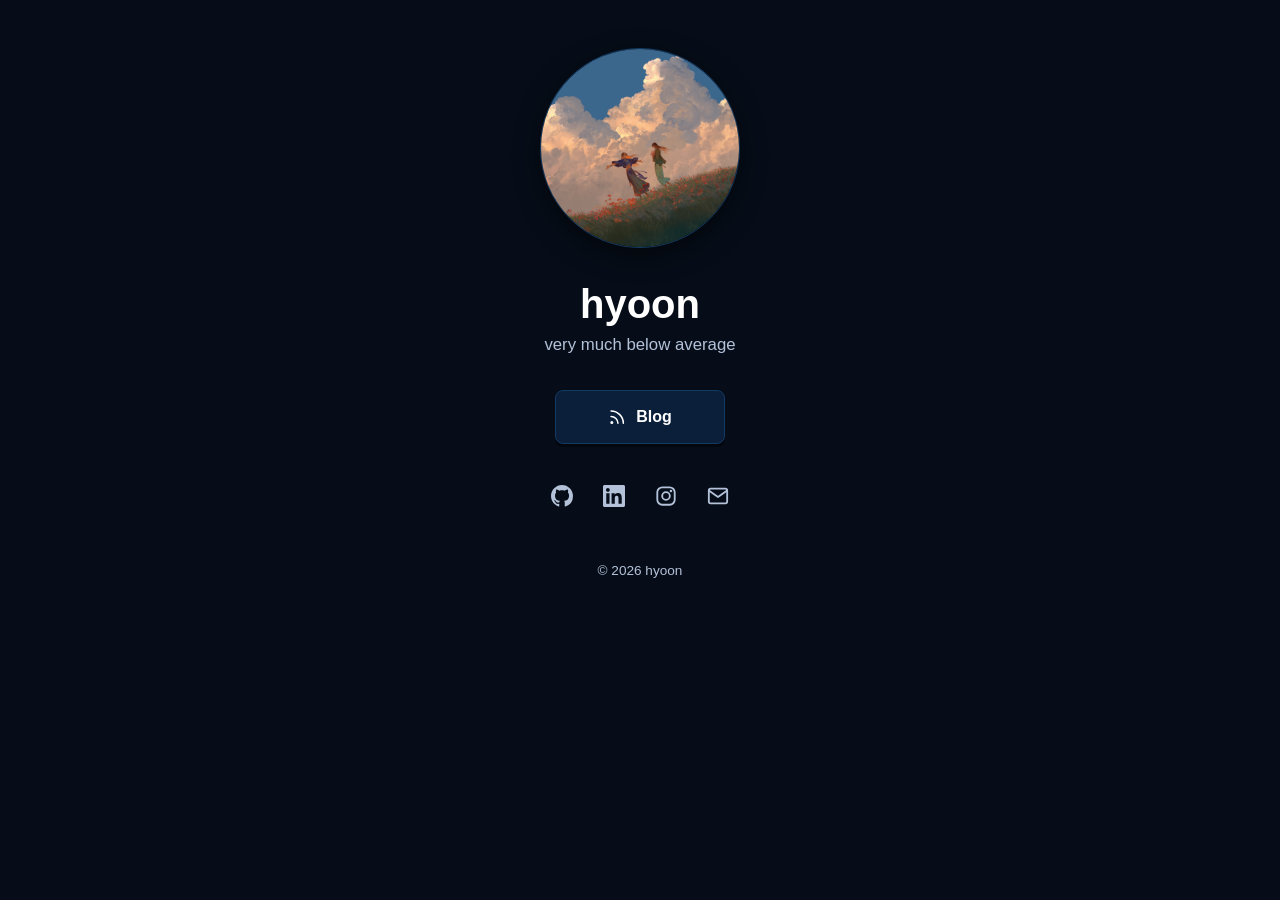
<file: index.html>
<!DOCTYPE html>
<html lang="en">

<head>
  <meta charset="utf-8" />
  <meta name="viewport" content="width=device-width, initial-scale=1" />
  <meta name="description" content="Manusia Bingung" />
  <meta name="color-scheme" content="dark" />
  <meta name="theme-color" content="#060d18" />
  <title>Hyoon</title>
  <link rel="stylesheet" href="css/style.css" />
  <link rel="icon" href="assets/avatar.png" type="image/png" />
</head>

<body>
  <a class="skip-link" href="#main">Skip to content</a>
  <main id="main" class="slide">
    <div class="avatar-wrap">
      <!-- TODO: supply the avatar -->
      <img class="avatar" src="assets/avatar.png" alt="Avatar placeholder for hyoon" width="200" height="200"
        fetchpriority="high" />
    </div>

    <div class="title-wrap">
      <h1>hyoon</h1>
      <p class="tagline">very much below average</p>
    </div>

    <nav class="main-links" aria-label="Primary">
      <a class="button" href="https://blog.hyoonqt.my.id">
        <svg viewBox="0 0 24 24" fill="none" stroke="currentColor" stroke-width="2" stroke-linecap="round"
          stroke-linejoin="round" aria-hidden="true" focusable="false">
          <path d="M4 11a9 9 0 0 1 9 9" />
          <path d="M4 4a16 16 0 0 1 16 16" />
          <circle cx="5" cy="19" r="1" />
        </svg>
        <span>Blog</span>
      </a>
    </nav>

    <section aria-label="Social links">
      <ul id="social-list" class="social-row"></ul>
      <noscript>
        <ul class="social-row fallback">
          <li><a class="social-text" href="https://github.com/hyoonqt">GitHub</a></li>
          <li><a class="social-text" href="https://www.linkedin.com/in/zaki-h-7b47bb370/">LinkedIn</a></li>
          <li><a class="social-text" href="https://instagram.com/eemanon.__">Instagram</a></li>
          <li><a class="social-text" href="mailto:zakihakim385@gmail.com">Email</a></li>
        </ul>
      </noscript>
    </section>

    <!-- Projects section: omitted. Include only if entries are supplied.
         TODO: add Projects section (name + URL per entry) if supplied.
         Style hook ready: <div class="projects"><hr /><h2>Projects</h2><ul>… -->

    <footer class="footer">
      <p>&copy; 2026 hyoon</p>
    </footer>
  </main>
  <script src="js/main.js" defer></script>
</body>

</html>
</file>
<file: css/style.css>
:root {
  color-scheme: dark;
  --bg: #060d18;
  --text: #ffffff;
  --muted: #b3c2d9;
  --btn-bg: #0b1f3b;
  --btn-border: #123a63;
  --btn-hover: #123a63;
  --shadow: rgba(0, 0, 0, 0.5);
  --icon: #b3c2d9;
  --icon-hover: #f6c445;
  --pill-bg: #0b1f3b;
  --pill-text: #ffffff;
  --sunken: #040a12;
  --rule: #123a63;
  --focus: #f6c445;
  --radius: 8px;
  --font-sans: -apple-system, BlinkMacSystemFont, "Segoe UI", Roboto, Oxygen,
    Ubuntu, Cantarell, "Open Sans", "Helvetica Neue", sans-serif;
}

* {
  box-sizing: border-box;
}

html {
  -webkit-text-size-adjust: 100%;
}

body {
  margin: 0;
  background: var(--bg);
  color: var(--text);
  font-family: var(--font-sans);
  font-size: 1rem;
  line-height: 1.6;
}

::selection {
  background: var(--focus);
  color: var(--bg);
}

.skip-link {
  position: absolute;
  left: 1rem;
  top: -3rem;
  background: var(--btn-bg);
  color: var(--text);
  border: 1px solid var(--btn-border);
  padding: 0.5rem 1rem;
  border-radius: var(--radius);
  z-index: 100;
}

.skip-link:focus {
  top: 1rem;
}

.slide {
  max-width: 640px;
  margin: 0 auto;
  padding: 3rem 1.5rem 2.5rem;
  text-align: center;
}



.avatar {
  width: 200px;
  height: 200px;
  border-radius: 50%;
  object-fit: cover;
  border: 1px solid var(--btn-border);
  background: var(--sunken);
  box-shadow: 0 8px 24px var(--shadow);
}

@media (max-width: 480px) {
  .avatar {
    width: 160px;
    height: 160px;
  }
}



.title-wrap h1 {
  font-size: 2.5rem;
  line-height: 1.2;
  margin: 1.5rem 0 0.25rem;
}

.tagline {
  color: var(--muted);
  font-size: 1.05rem;
  margin: 0 0 2rem;
}



.main-links {
  display: flex;
  flex-wrap: wrap;
  justify-content: center;
  gap: 1rem;
  margin: 0 0 1.75rem;
}

.button {
  display: inline-flex;
  align-items: center;
  justify-content: center;
  gap: 0.6rem;
  min-width: 170px;
  min-height: 52px;
  padding: 0.8rem 1.4rem;
  font-weight: 700;
  background: var(--btn-bg);
  color: var(--text);
  border: 1px solid var(--btn-border);
  border-radius: var(--radius);
  box-shadow: 0 3px 0 var(--shadow);
  text-decoration: none;
  transition: transform 0.12s linear, background-color 0.12s linear, border-color 0.12s linear;
}

.button svg {
  width: 1.15em;
  height: 1.15em;
  flex: none;
}

.button:hover {
  background: var(--btn-hover);
  border-color: var(--focus);
  transform: scale(1.05);
}



.social-row {
  list-style: none;
  display: flex;
  flex-wrap: wrap;
  justify-content: center;
  gap: 0.25rem;
  margin: 0 0 2rem;
  padding: 0;
}

.social-row a.social {
  display: inline-flex;
  align-items: center;
  justify-content: center;
  width: 48px;
  height: 48px;
  border-radius: var(--radius);
  color: var(--icon);
  text-decoration: none;
  transition: transform 0.12s linear, color 0.12s linear;
}

.social-row a.social svg {
  width: 22px;
  height: 22px;
}

.social-row a.social:hover {
  color: var(--icon-hover);
  transform: scale(1.15);
}

.social-row a.social-text {
  display: inline-flex;
  align-items: center;
  min-height: 44px;
  padding: 0.5rem 0.75rem;
  color: var(--icon);
  text-decoration: underline;
  text-underline-offset: 3px;
  border-radius: var(--radius);
}

.social-row a.social-text:hover {
  color: var(--icon-hover);
}

.tooltip {
  position: relative;
  display: inline-block;
}

.tooltiptext {
  position: absolute;
  top: calc(100% + 10px);
  left: 50%;
  transform: translateX(-50%) translateY(-4px);
  min-width: 90px;
  background: var(--pill-bg);
  color: var(--pill-text);
  border: 1px solid var(--btn-border);
  border-radius: 6px;
  box-shadow: 0 3px 0 var(--shadow);
  font-size: 0.8rem;
  text-align: center;
  padding: 0.3rem 0.7rem;
  white-space: nowrap;
  opacity: 0;
  pointer-events: none;
  transition: opacity 0.12s linear, transform 0.12s linear;
  z-index: 10;
}

.tooltiptext::after {
  content: "";
  position: absolute;
  bottom: 100%;
  left: 50%;
  margin-left: -5px;
  border-width: 5px;
  border-style: solid;
  border-color: transparent transparent var(--pill-bg) transparent;
}

.tooltip:hover .tooltiptext,
.tooltip:focus-within .tooltiptext {
  opacity: 1;
  transform: translateX(-50%) translateY(0);
}



.projects hr {
  width: 24px;
  margin: 2rem auto 1.5rem;
  border: 1px solid var(--rule);
}

.projects h2 {
  font-size: 1.1rem;
  margin: 0 0 0.75rem;
}

.projects ul {
  list-style: none;
  margin: 0;
  padding: 0;
}

.projects a {
  display: inline-block;
  padding: 0.3rem 0.5rem;
  font-size: 0.95rem;
  color: var(--muted);
  text-decoration: underline;
  text-underline-offset: 3px;
}

.projects a:hover {
  color: var(--icon-hover);
}



.footer {
  margin-top: 2.5rem;
  color: var(--muted);
  font-size: 0.85rem;
}

.footer p {
  margin: 0;
}



@keyframes rise {
  from {
    opacity: 0;
    transform: translateY(28px);
  }
  to {
    opacity: 1;
    transform: none;
  }
}

@keyframes drop {
  from {
    opacity: 0;
    transform: translateY(-40px);
  }
  to {
    opacity: 1;
    transform: none;
  }
}

@keyframes fade {
  from {
    opacity: 0;
  }
  to {
    opacity: 1;
  }
}

.avatar-wrap {
  animation: drop 0.8s ease-out 0.05s backwards;
}

.title-wrap {
  animation: rise 0.8s ease-out 0.35s backwards;
}

.main-links a:nth-of-type(1) {
  animation: rise 0.5s ease-out 0.7s backwards;
}

.main-links a:nth-of-type(2) {
  animation: rise 0.5s ease-out 0.8s backwards;
}

.social-row li {
  animation: rise 0.5s ease-out backwards;
}

.social-row li:nth-child(1) {
  animation-delay: 1s;
}

.social-row li:nth-child(2) {
  animation-delay: 1.1s;
}

.social-row li:nth-child(3) {
  animation-delay: 1.2s;
}

.social-row li:nth-child(4) {
  animation-delay: 1.3s;
}

.social-row li:nth-child(5) {
  animation-delay: 1.4s;
}

.footer,
.projects {
  animation: fade 1s ease-out 1.5s backwards;
}

@media (prefers-reduced-motion: reduce) {
  .avatar-wrap,
  .title-wrap,
  .main-links a,
  .social-row li,
  .footer,
  .projects {
    animation: none;
  }

  .button,
  .social-row a.social,
  .tooltiptext {
    transition: none;
  }
}

a:focus-visible,
.button:focus-visible {
  outline: 3px solid var(--focus);
  outline-offset: 2px;
}

.visually-hidden {
  position: absolute;
  width: 1px;
  height: 1px;
  margin: -1px;
  padding: 0;
  overflow: hidden;
  clip: rect(0 0 0 0);
  white-space: nowrap;
  border: 0;
}
</file>
